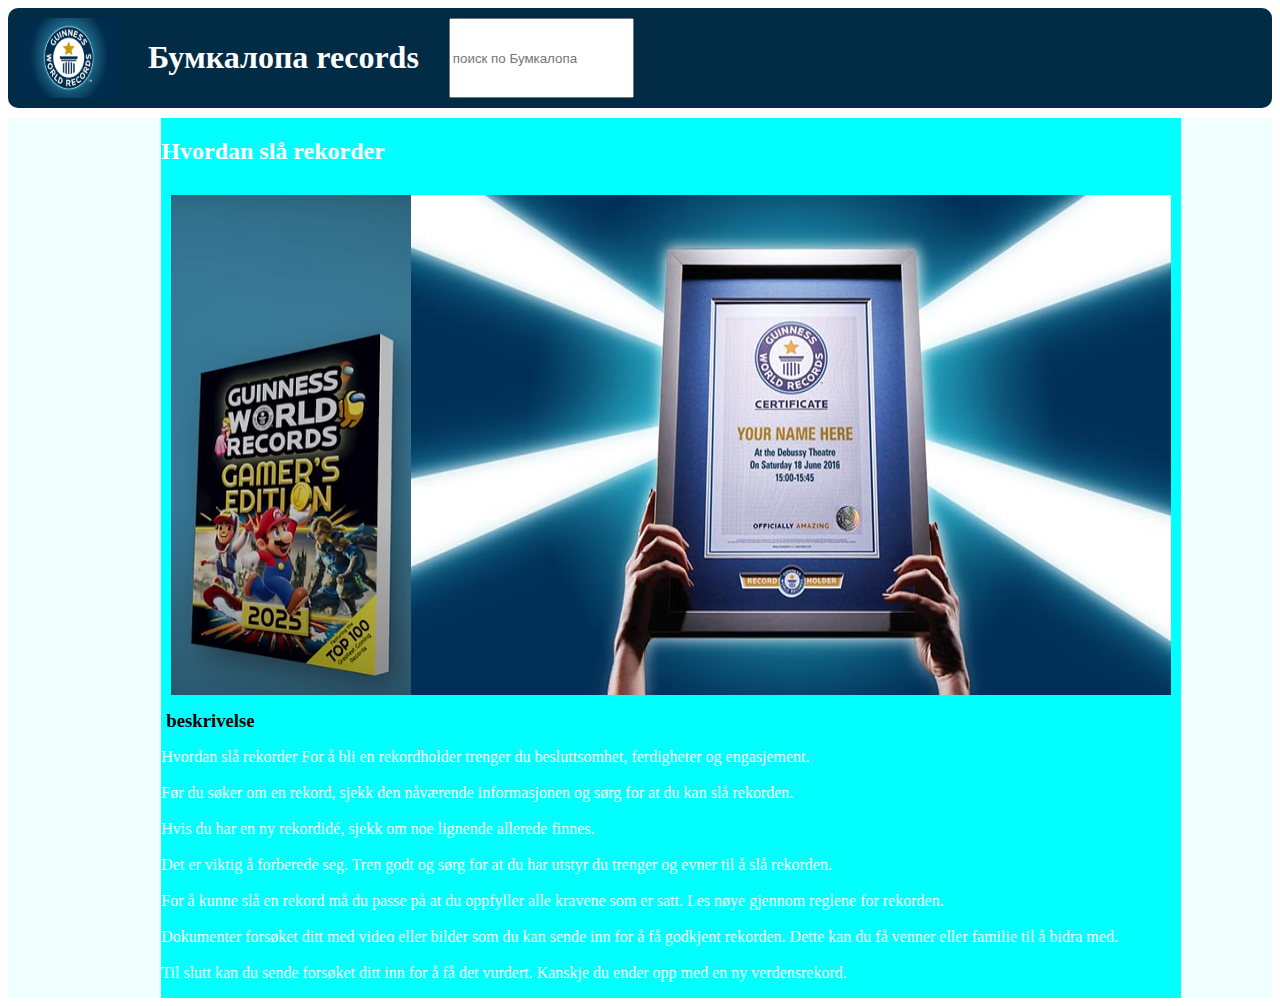
<file: index.html>
<!DOCTYPE html>
<html lang="no">
<head>
    <meta charset="UTF-8">
    <meta name="viewport" content="width=device-width, initial-scale=1.0">
    <title>Рекорды бумкалопа</title>
    <link rel="stylesheet" href="stil.css">
</head>
<body>
    <div class="container1">
        <img src="Guinness_world_record.webp" id="img0">
        <h1>Бумкалопа records</h1>
        <input type="search" placeholder="поиск по Бумкалопа" required>
    </div>
    <div class="mainbody">
        <div class="left">
            <div class="containertechleft">
                <a href="index3.html">
                    <button>жоские рекорды</button>
                </a>
                <a href="index2.html">
                    <button>недавние рекорды</button>
                </a>
                <button>вовины рекорды</button>
            </div>
        </div>
        <div class="center">
            <h2>Hvordan slå rekorder</h2>
            <div class="container2">
                <img src="guinness_ad.png" id="img1">
                <img src="Break-A-World-Record.jpg" id="img2">
            </div>
            <h3>beskrivelse</h3>
            <p>Hvordan slå rekorder

                For å bli en rekordholder trenger du besluttsomhet, ferdigheter og engasjement. <br> <br> Før du søker om en rekord, sjekk den nåværende informasjonen og sørg for at du kan slå rekorden.<br> <br> Hvis du har en ny rekordidé, sjekk om noe lignende allerede finnes.<br>
                <br>
                Det er viktig å forberede seg. Tren godt og sørg for at du har utstyr du trenger og evner til å slå rekorden. <br>
                <br>
                For å kunne slå en rekord må du passe på at du oppfyller alle kravene som er satt. Les nøye gjennom reglene for rekorden. <br>
                <br>
                Dokumenter forsøket ditt med video eller bilder som du kan sende inn for å få godkjent rekorden. Dette kan du få venner eller familie til å bidra med. <br>
                <br>
                Til slutt kan du sende forsøket ditt inn for å få det vurdert. Kanskje du ender opp med en ny verdensrekord.</p>
        </div>
        <div class="right">
            <div class="containertechright">
                <h3>Бумкалопа reklame</h3>
                <img src="coke_ad.png" id="img3">
                <h3>хочешь колы? <br> ПОПРОБУЙ <br> ОХУИТЕЛЬНЫЙ ВКУС ВОВА КОЛЫ</h3>
            </div>
        </div>
    </div>
</body>
</html>
</file>
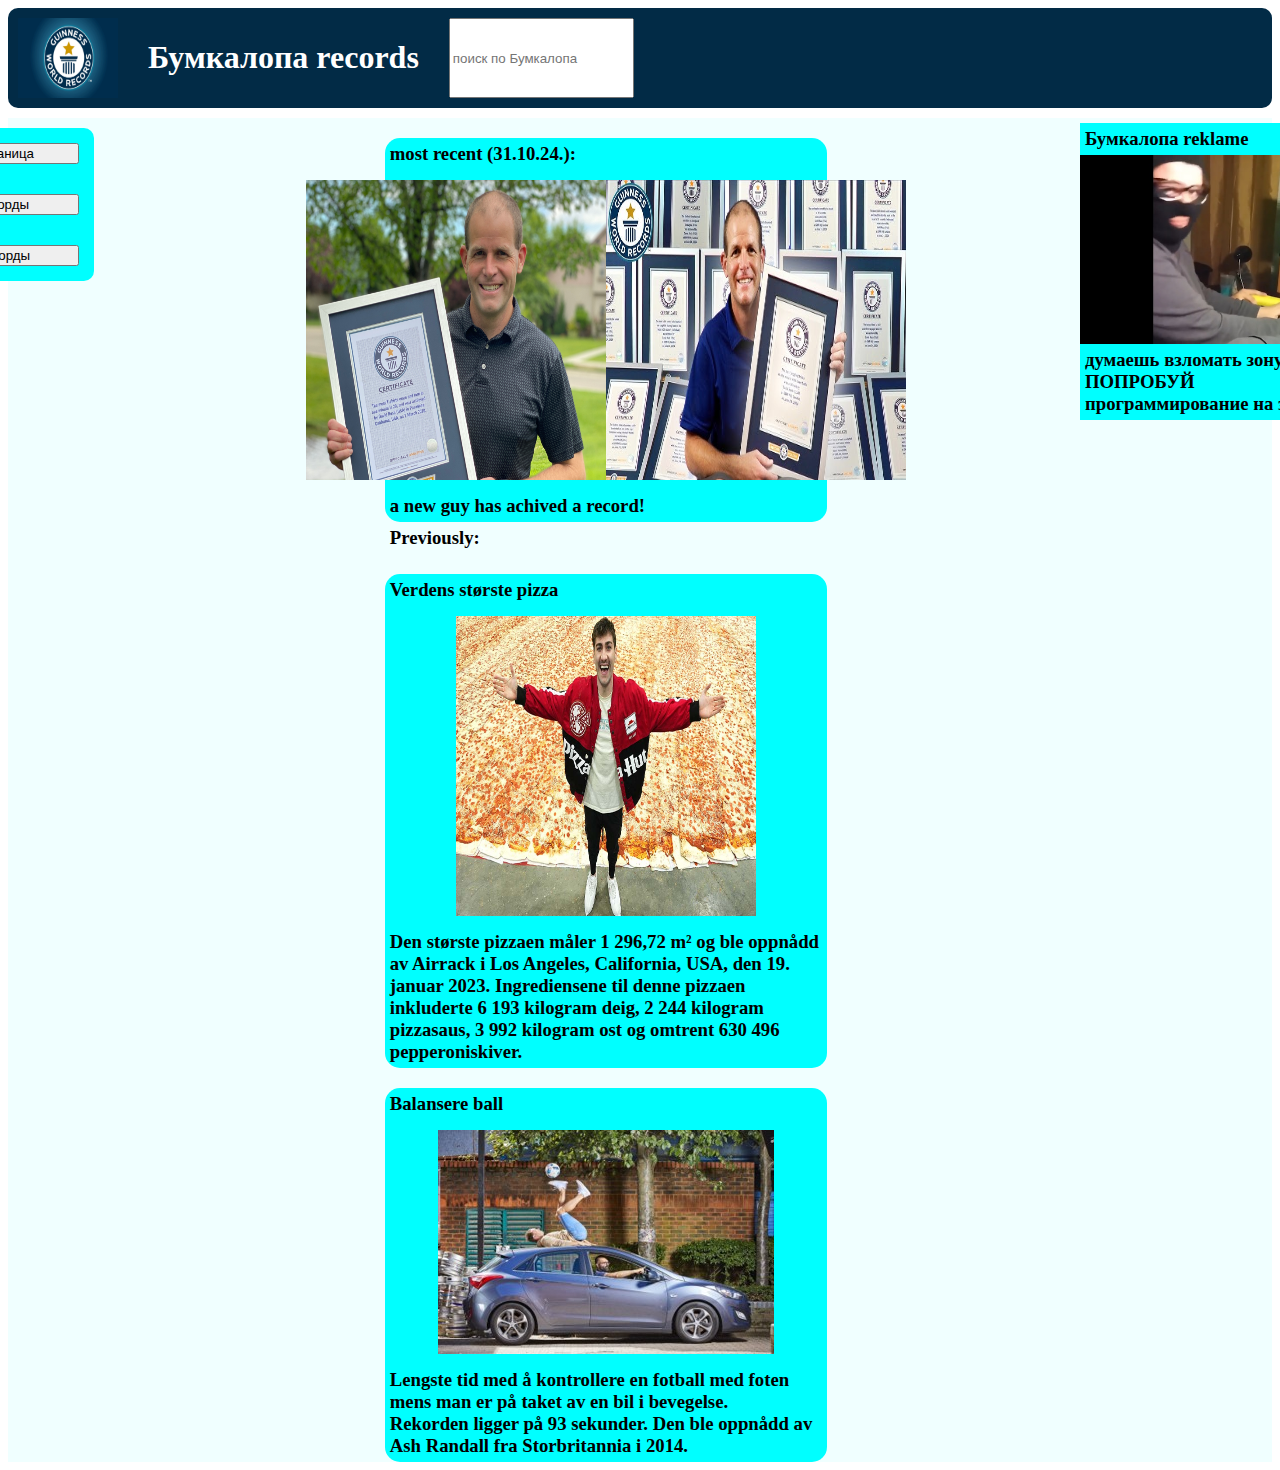
<file: index2.html>
<!DOCTYPE html>
<html lang="no">
<head>
    <meta charset="UTF-8">
    <meta name="viewport" content="width=device-width, initial-scale=1.0">
    <title>недавние рекорды</title>
    <link rel="stylesheet" href="stil.css">
</head>
<body>
    <div class="container1">
        <img src="Guinness_world_record.webp" id="img0">
        <h1>Бумкалопа records</h1>
        <input type="search" placeholder="поиск по Бумкалопа" required>
    </div>
    <div class="mainbody">
            <div class="left">
                <div class="containertechleft">
                    <a href="index.html">
                        <button>главная страница</button>
                    </a>
                    <a href="index3.html">
                        <button>жоские рекорды</button>
                    </a>
                    <button>вовины рекорды</button>
                </div>
            </div>
        <div class="center2">
            <div class="container3">
                <h3>most recent (31.10.24.):</h3>
                <div class="imgincon3">
                    <img src="new_record.jpg" id="img4">
                    <img src="rekorder.jpg" id="img5">
                </div>
                <h3>a new guy has achived a record!</h3>
            </div>
            <h3>Previously:</h3>
            <div class="container3">
                <h3>Verdens største pizza</h3>
                <div class="imgincon3">
                    <img src="largest_pizza.jpg" id="img6">
                </div>
                <h3>Den største pizzaen måler 1 296,72 m² og ble oppnådd av Airrack i Los Angeles, California, USA, den 19.<br> januar 2023. Ingrediensene til denne pizzaen inkluderte 6 193 kilogram deig, 2 244 kilogram pizzasaus, 3 992 kilogram ost og omtrent 630 496 pepperoniskiver.</h3>
            </div>
            <div class="container3">
                <h3>Balansere ball</h3>
                <div class="imgincon3">
                    <img src="fotball.jpg" id="img7">
                </div>
                <h3>Lengste tid med å kontrollere en fotball med foten mens man er på taket av en bil i bevegelse. <br> Rekorden ligger på 93 sekunder. Den ble oppnådd av Ash Randall fra Storbritannia i 2014.</h3>
            </div>          
        </div>
        <div class="right">
            <div class="containertechright">
                <h3>Бумкалопа reklame</h3>
                <img src="reklama 3.jfif" id="img8">
                <h3>думаешь взломать зону? <br> ПОПРОБУЙ <br> программирование на зоне</h3>
            </div>
        </div>
    </div>
</body>
</file>
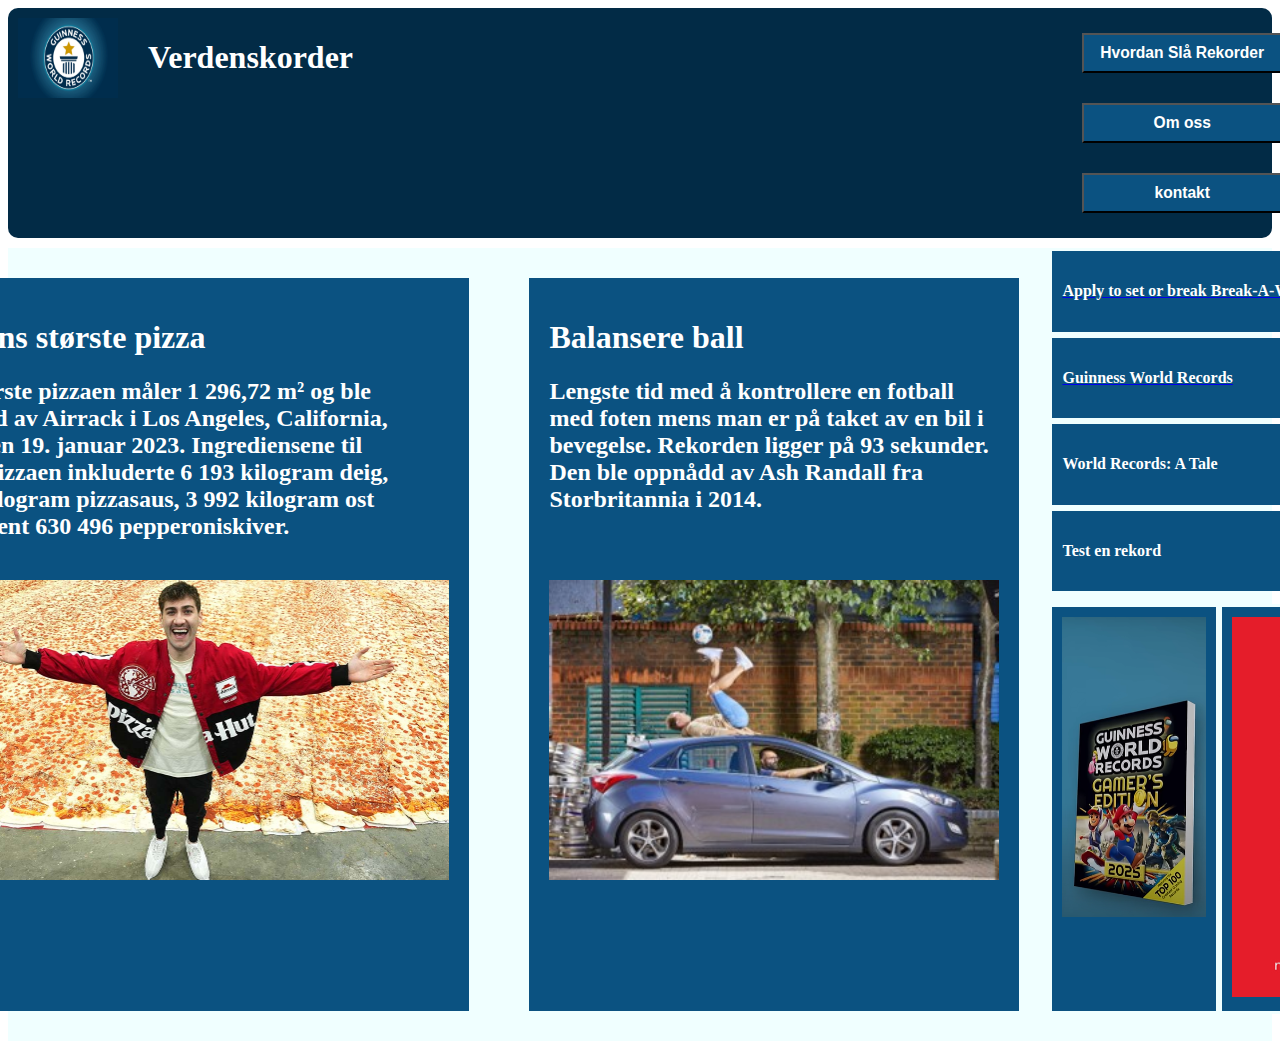
<file: index3.html>
<!DOCTYPE html>
<html lang="no">
<head>
    <meta charset="UTF-8">
    <meta name="viewport" content="width=device-width, initial-scale=1.0">
    <title>жоские рекорды</title>
    <link rel="stylesheet" href="stil.css">
</head>
<body>
    <div class="container1">
        <img src="Guinness_world_record.webp" id="img0">
        <h1>Verdenskorder</h1>
        <div class="buttons2">
            <button><h3>Hvordan Slå Rekorder</h3></button>
            <button> <h3>Om oss</h3></button>
            <button> <h3>kontakt</h3></button>   
        </div>
    </div>
    <div class="mainbody">
        <div class="left2">
            <h1>Verdens største pizza</h1>
            <h2>Den største pizzaen måler 1 296,72 m² og ble <br> oppnådd av Airrack i Los Angeles, California,<br>  USA, den 19. januar 2023. Ingrediensene til <br>  denne pizzaen inkluderte 6 193 kilogram deig, <br>  2 244 kilogram pizzasaus, 3 992 kilogram ost <br>  og omtrent 630 496 pepperoniskiver.</h2>
            <img src="largest_pizza.jpg" id="img9">
        </div>
        <div class="left2">
            <h1>Balansere ball</h1>
            <h2>Lengste tid med å kontrollere en fotball<br> med foten mens man er på taket av en bil i<br> bevegelse. Rekorden ligger på 93 sekunder.<br> Den ble oppnådd av Ash Randall fra<br> Storbritannia i 2014.<br><br></h2>
            <img src="fotball.jpg" id="img9">
        </div>
        <div class="right2t">
               <div class="right2mini">
                    <div class="right2"> <a href="https://www.guinnessworldrecords.com/records/apply-to-set-or-break-a-record/"><h4>Apply to set or break Break-A-World-Record</h4></a></div>
                

                    <div class="right2"> <a href="index.html"><h4>Guinness World Records</h4></a></div>

                    <div class="right2"> <h4>World Records: A Tale</h4></div>


                    <div class="right2"> <h4>Test en rekord</h4></div>
                </div> 
 
            <div class="reklama">
                <div class="right2"> <img src="guinness_ad.png" id="img10"></div>
                <div class="right2"> <img src="coke_ad.png" id="img11"></div>
            </div>

        </div>
        
    </div>
    </div>

    

</body>
</file>
<file: stil.css>
.container1 {
    background-color: rgb(2, 43, 70);
    padding: 10px;
    border-radius: 10px;
    position: sticky;
    display: flex;
    flex-direction: row;
    gap: 30px;
}
.container2 {
    justify-content: center;
    padding: 10px;
    display: flex;
    flex-direction: row;
}
.container3 {
    background-color: aqua;
    border-radius: 15px;
    margin-top: 20px;
}
.container4 {
    background-color: rgb(2, 43, 70);
    border-color: black;
}
.imgincon3 {
    display: flex;
    flex-direction: row;
    justify-content: center;
    margin: 15px;
}
.containertechleft {
    display: flex;
    flex-direction: column;
    background-color: aqua;
    border-radius: 10px;
}
.containertechright {
    display: flex;
    flex-direction: column;
    background-color: aqua;
    position: sticky;
}
.buttons2 {
    margin-left: 55%;
}
.buttons2 button {
    background-color: rgb(11, 82, 129);
    color: white;
    height: 40px;
}
h1 {
    color: rgb(255, 255, 255);

}
h2 {
    color: white;
}
h3 {
    margin: 5px;
}
h4 {
    color: white;
    cursor: pointer;
}
.mainbody {
    background-color: azure;
    display: flex;
    flex-direction: row;
    justify-content: center;
    margin-top: 10px;
}
.reklama {
    background-color: azure;
    display: flex;
    flex-direction: row;
    justify-content: center;
    margin-top: 10px;
}
.left {
    margin-top: 10px;
}
.right {
    margin-top: 5px;
    margin-left: 20%;
}
.right2t {
    display: flex;
    flex-direction: column;
}
.right2mini {
    display: flex;
    flex-direction: column;
} 
.right2 {
    margin: 3px;
    background-color: rgb(11, 82, 129);
    padding: 10px;
}
.left2 {
    margin: 30px;
    background-color: rgb(11, 82, 129);
    padding: 20px;
    height: 693px;
}
p {
    color: white;
}

button {
    margin: 15px;
    width: 200px;
}
.center {
    margin-left: 20%;
    background-color: aqua;
}
.center2 {
    margin-left: 23%;

    display: flex;
    flex-direction: column;
    width: 35%;
}
#img0 {
    height: 80px;
    width: 100px;
}
#img1 {
    height: 500px
}
#img4 {
    height: 300px;
    width: 300px;
}
#img5 {
    height: 300px;
    width: 300px;
}
#img6 {
    height: 300px;
    width: 300px;
}
#img8 {
    height: 40%;
    width: 336px;
}
#img9 {
    height: 300px;
    margin-top: 20px;
}
#img10 {
    height: 300px;
}
@media only screen and (max-width: 600px){
    .buttons2 {
        margin-left: 5%;
    }
    .container1 {
        background-color: rgb(2, 43, 70);
        padding: 10px;
        border-radius: 10px;
        position: sticky;
        display: flex;
        flex-direction: row;
        gap: 30px;
        width: 200%;
    }
    .mainbody {
        background-color: azure;
        display: flex;
        flex-direction: colum;
        justify-content: none;
        margin-top: 10px;
        flex-direction: column;
        width: 200%;
    }
    .reklama {
        background-color: azure;
        display: flex;
        flex-direction: colum;
        justify-content: center;
        margin-top: 0;
        flex-direction: row;
    }
    .right2t {
        display: flex;
        flex-direction: row;
        margin-left: 25px;  
    }
    #img9 {
        height: 200px;
        width: 300px;
    }
    .right2 {
        margin: 3px;
        background-color: rgb(11, 82, 129);
        padding: 10px;
        margin-top: 25px;
    }
    .left2 {
        margin: 30px;
        background-color: rgb(11, 82, 129);
        padding: 20px;
        height: 500px;
    }
}
</file>
